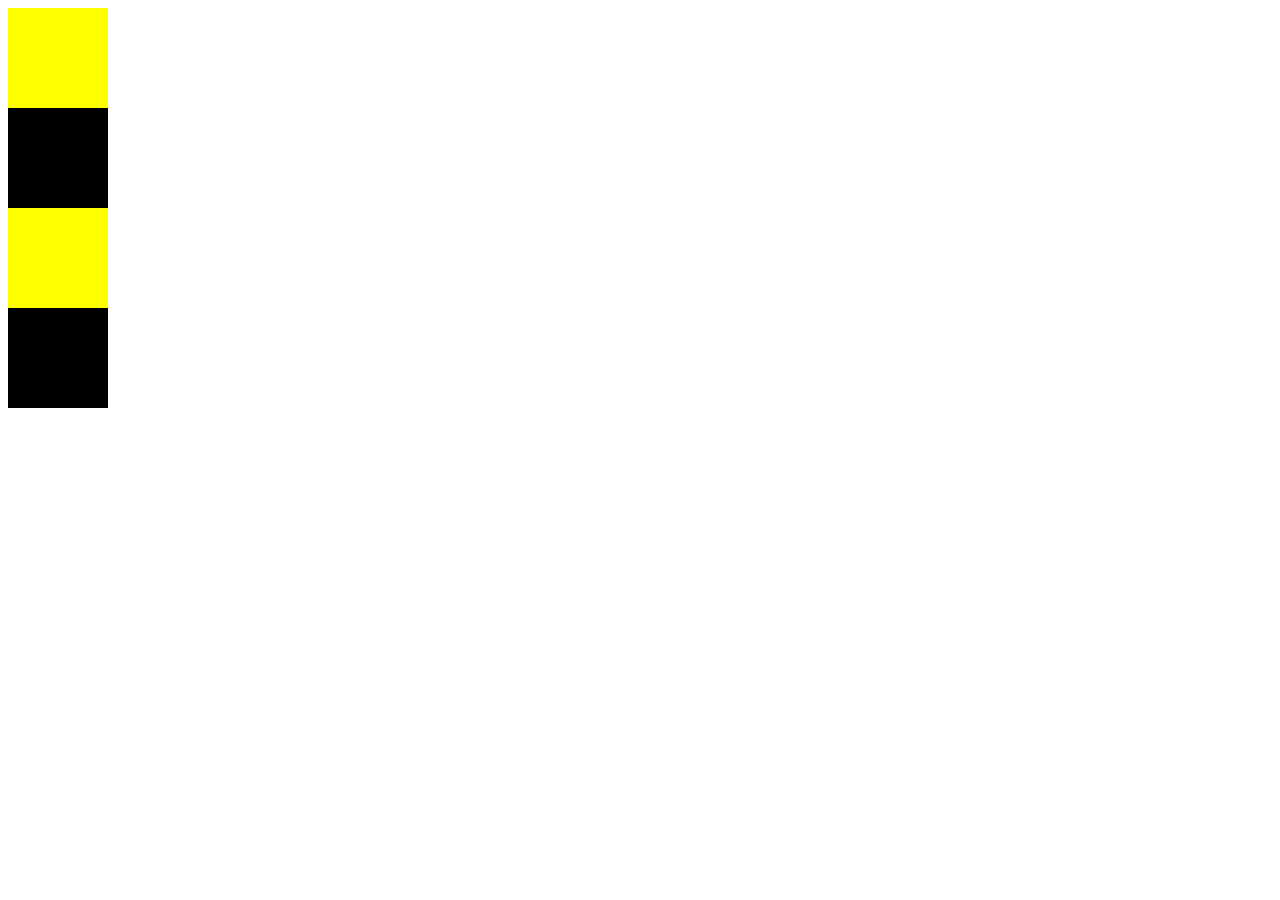
<file: grid.html>
<!DOCTYPE html>
<html lang="en">
<head>
    <meta charset="UTF-8">
    <meta name="viewport" content="width=device-width, initial-scale=1.0">
    <title>Document</title>
</head>
<style>
    .container{
        width: 800px;
      display: grid;
      grid-template-rows: ;
      grid-template-columns:; 
    }
    .white{
         width: 100px;
        height: 100px; 
        background-color:yellow;
    }
    .black{
        width: 100px;
        height: 100px; 
        background-color: black;
    }
</style>
<body>
    <div class="container">
        <div class="white"></div>
        <div class="black"></div>
        <div class="white"></div>
        <div class="black"></div>
        <!-- <div class="white"></div>
        <div class="black"></div>
        <div class="white"></div>
        <div class="black"></div>
        <div class="white"></div>
        <div class="black"></div>
        <div class="white"></div>
        <div class="black"></div>
        <div class="white"></div> -->
        <!-- <div class="black"></div>
        <div class="white"></div>
        <div class="black"></div>
        <div class="white"></div>
        <div class="black"></div>
        <div class="white"></div>
        <div class="black"></div>
        <div class="white"></div>
        <div class="black"></div>
        <div class="white"></div>
        <div class="black"></div>
        <div class="white"></div>
        <div class="black"></div>
        <div class="white"></div>
        <div class="black"></div>
        <div class="white"></div>
        <div class="black"></div>
        <div class="white"></div>
        <div class="black"></div>
        <div class="white"></div>
        <div class="black"></div>
        <div class="white"></div>
        <div class="black"></div>
        <div class="white"></div>
        <div class="black"></div>
        <div class="white"></div>
        <div class="black"></div>
        <div class="white"></div>
        <div class="black"></div> -->
        <!-- <div class="white"></div>
        <div class="black"></div>
        <div class="white"></div>
        <div class="black"></div>
        <div class="white"></div>
        <div class="black"></div>
        <div class="white"></div>
        <div class="black"></div>
        <div class="white"></div>
        <div class="black"></div>
        <div class="white"></div>
        <div class="black"></div>
        <div class="white"></div>
        <div class="black"></div>
        <div class="white"></div>
        <div class="black"></div>
        <div class="white"></div>
        <div class="black"></div>
        <div class="white"></div>
        <div class="black"></div>
        <div class="white"></div>
        <div class="black"></div> -->
        </body>
</html>
</file>
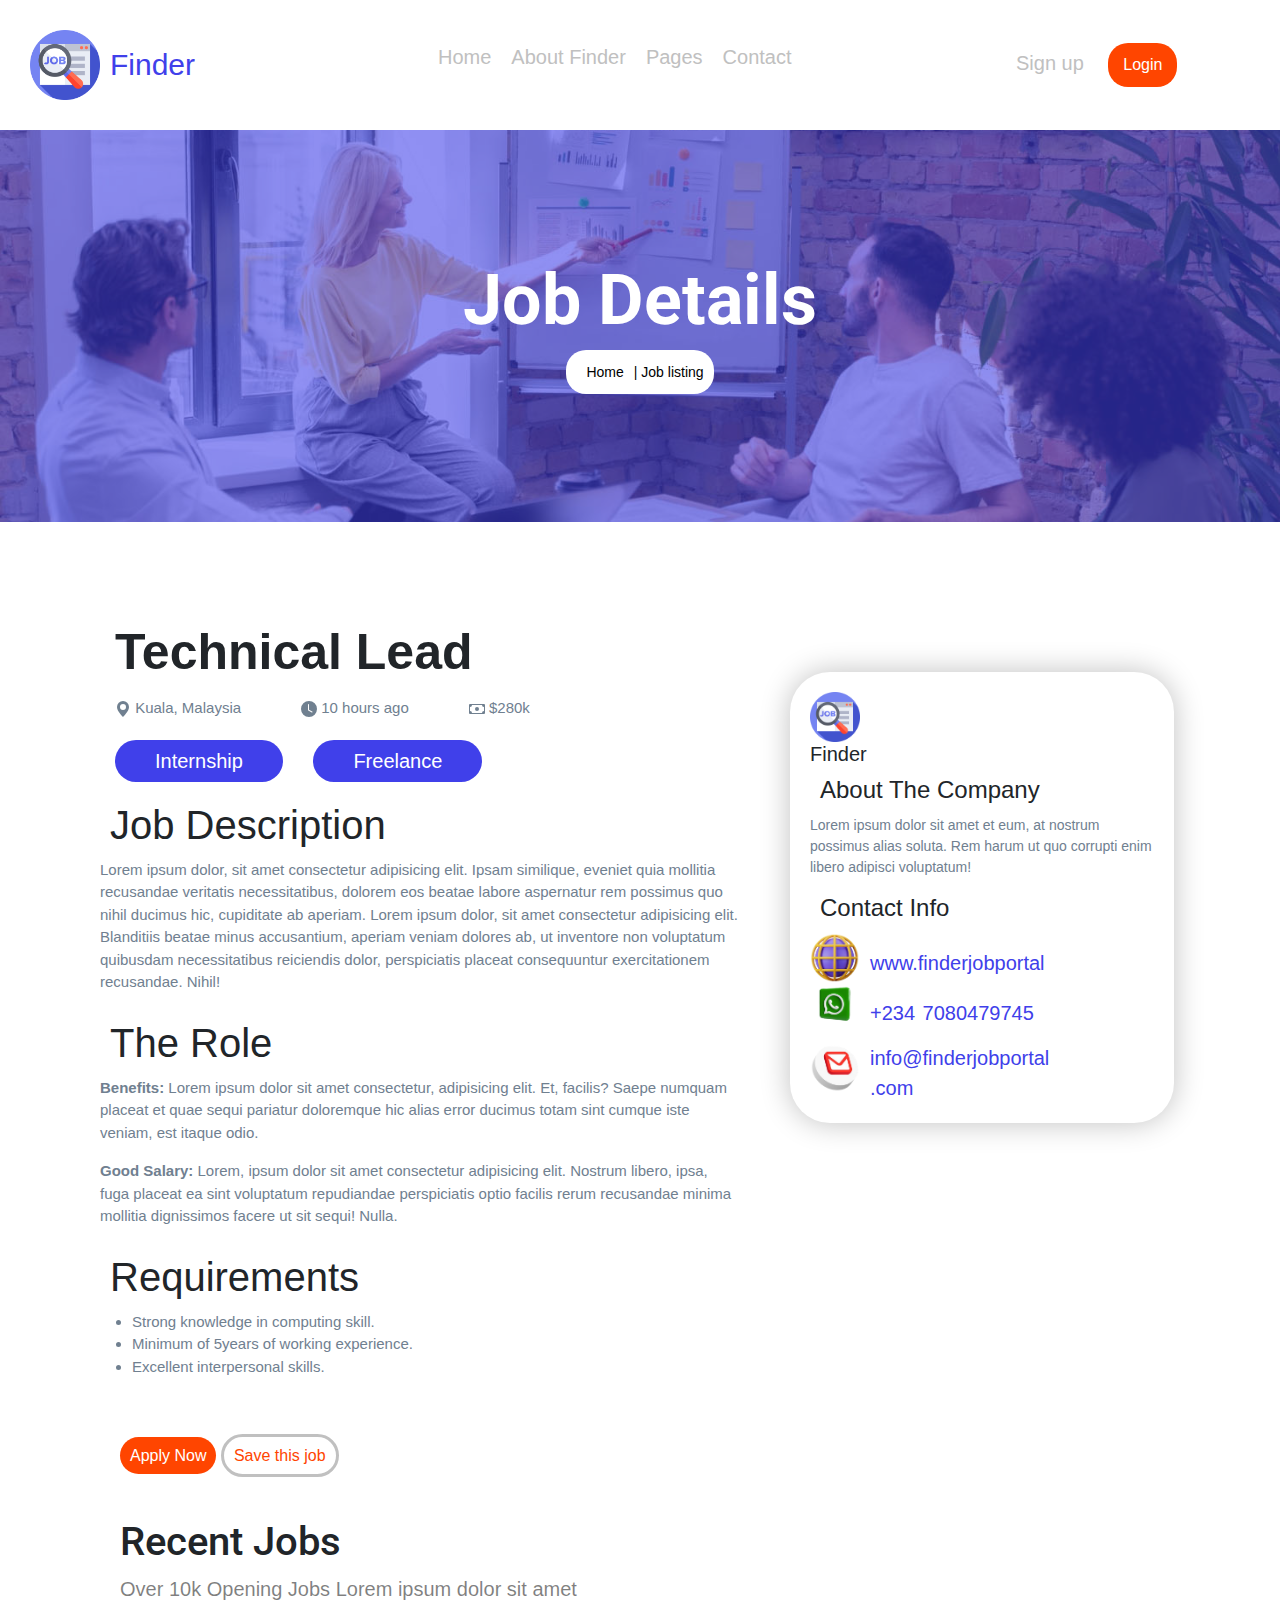
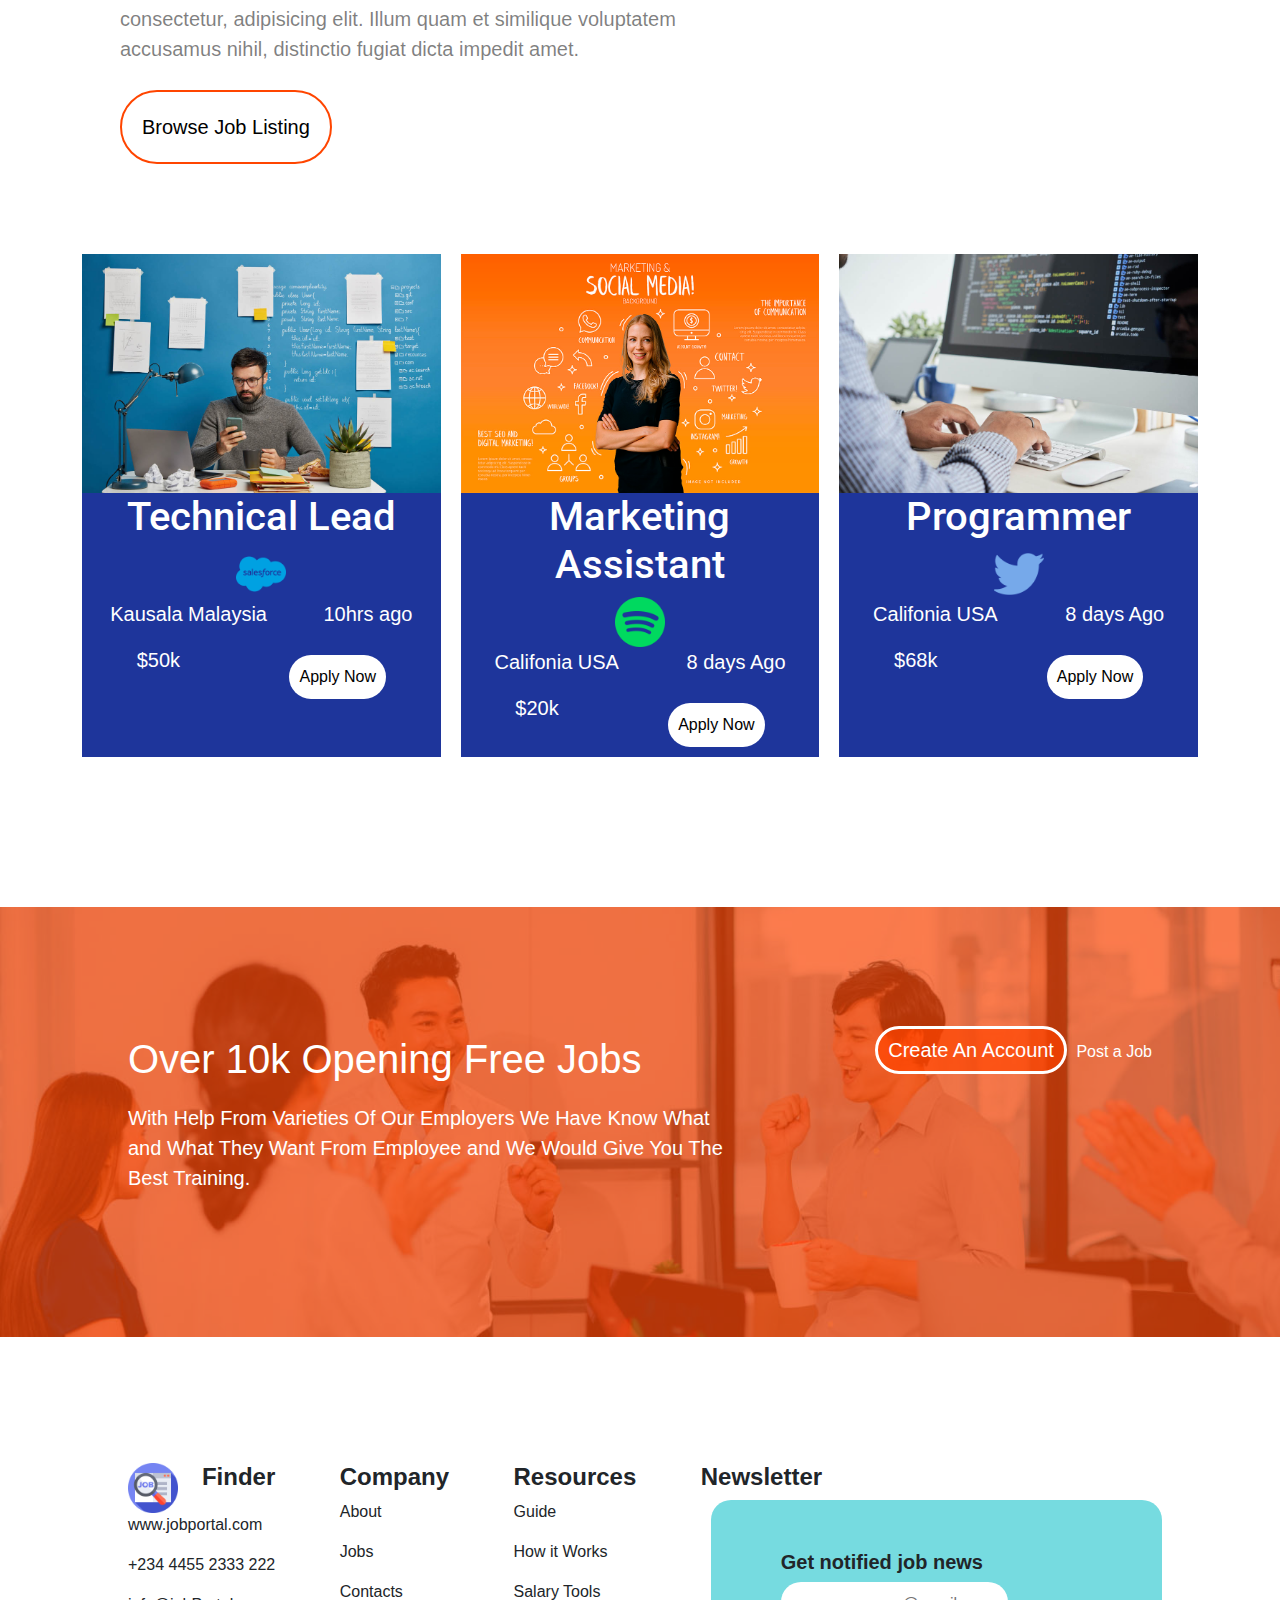
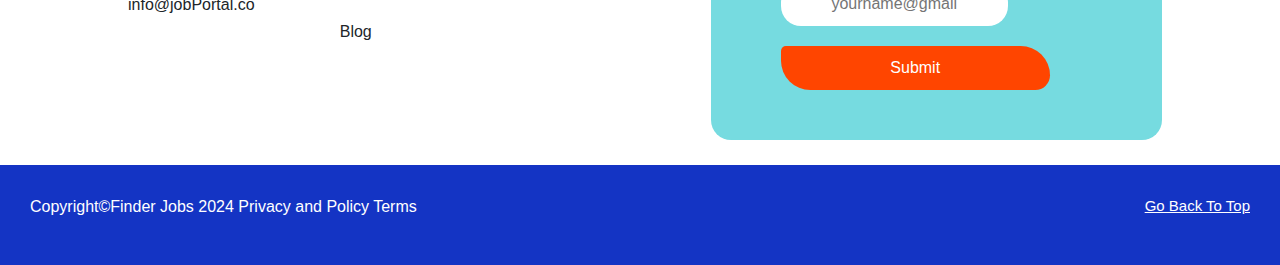
<file: job-details.html>
<!DOCTYPE html>
<html lang="en">
<head>
    <meta charset="UTF-8">
    <meta name="viewport" content="width=device-width, initial-scale=1.0">
    <title>Finder Job details</title>
    <link rel="icon" href="./images/logo.png">
    <link rel="stylesheet" href="project.css">
    <link rel="stylesheet" href=https://cdn.jsdelivr.net/npm/bootstrap@5.3.3/dist/css/bootstrap.min.css >
    <link rel="preconnect" href="https://fonts.googleapis.com">
    <link rel="preconnect" href="https://fonts.gstatic.com" crossorigin>
    <link rel="stylesheet" href=https://cdn.jsdelivr.net/npm/bootstrap@5.3.3/dist/css/bootstrap.min.css >
    <link href="https://fonts.googleapis.com/css2?family=Anton&family=Oswald:wght@200..700&family=Roboto:ital,wght@0,100;0,300;0,400;0,500;0,700;0,900;1,100;1,300;1,400;1,500;1,700;1,900&display=swap" rel="stylesheet"> 

</head>
<body>
    <nav class="navbar1">
        <div class="on1">
        <img src="./images/logo.png" alt="" width="70px">
        <h1>Finder</h1>
        <nav class="menu-toggle" id="menu-toggle">
            <div class="bar"></div>
            <div class="bar"></div>
            <div class="bar"></div>
        </nav>
        </div>
        <ul class="navigation" id="navigation">
            <li><a href="./index.html">Home</a></li>
            <li><a href="./about.html">About Finder</a></li>
            <li><a href="./job-Listing.html">Pages
            </a>
            </li>
            <li><a href="./contact.html">Contact</a></li>
        </ul>
        <div class="navigate" id="navigate">
        <a href="">Sign up</a>
        <button class="btn-1">Login</button>
        </div>
        
    </nav>
    <div class="banner">
        <div>
            <h1>Job Details</h1>
        <button><a href="./index.html">Home</a><a href="./job-Listing.html">| Job listing</a></button>
        </div>
    </div>

    <div class="middle">
        <div class="left">
        <div class="details">
            <h1><b>Technical Lead</b></h1>
                <div class="jobs">
                <div class="info">
                    <p> <svg xmlns="http://www.w3.org/2000/svg" width="16" height="16" fill="currentColor" class="bi bi-geo-alt-fill" viewBox="0 0 16 16">
                        <path d="M8 16s6-5.686 6-10A6 6 0 0 0 2 6c0 4.314 6 10 6 10m0-7a3 3 0 1 1 0-6 3 3 0 0 1 0 6"/>
                      </svg> Kuala, Malaysia</p>
                    <p> <svg xmlns="http://www.w3.org/2000/svg" width="16" height="16" fill="currentColor" class="bi bi-clock-fill" viewBox="0 0 16 16">
                        <path d="M16 8A8 8 0 1 1 0 8a8 8 0 0 1 16 0M8 3.5a.5.5 0 0 0-1 0V9a.5.5 0 0 0 .252.434l3.5 2a.5.5 0 0 0 .496-.868L8 8.71z"/>
                      </svg> 10 hours ago</p>
                    <p> <svg xmlns="http://www.w3.org/2000/svg" width="16" height="16" fill="currentColor" class="bi bi-cash" viewBox="0 0 16 16">
                        <path d="M8 10a2 2 0 1 0 0-4 2 2 0 0 0 0 4"/>
                        <path d="M0 4a1 1 0 0 1 1-1h14a1 1 0 0 1 1 1v8a1 1 0 0 1-1 1H1a1 1 0 0 1-1-1zm3 0a2 2 0 0 1-2 2v4a2 2 0 0 1 2 2h10a2 2 0 0 1 2-2V6a2 2 0 0 1-2-2z"/>
                      </svg> $280k</p>
                </div>
                <div class="intern">
                    <a href="#">Internship</a>
                    <a href="#" class="freelance">Freelance</a>
                </div>
                </div>
        </div>
            <div class="write">
                <h1>Job Description</h1>
                <p>Lorem ipsum dolor, sit amet consectetur adipisicing elit. Ipsam similique, eveniet quia mollitia recusandae veritatis necessitatibus, dolorem eos beatae labore aspernatur rem possimus quo nihil ducimus hic, cupiditate ab aperiam. Lorem ipsum dolor, sit amet consectetur adipisicing elit. Blanditiis beatae minus accusantium, aperiam veniam dolores ab, ut inventore non voluptatum quibusdam necessitatibus reiciendis dolor, perspiciatis placeat consequuntur exercitationem recusandae. Nihil!</p>
                    <h1>The Role</h1>
                    <p><b>Benefits:
                    </b> Lorem ipsum dolor sit amet consectetur, adipisicing elit. Et, facilis? Saepe numquam placeat et quae sequi pariatur doloremque hic alias error ducimus totam sint cumque iste veniam, est itaque odio.</p>
                    <p><b>Good Salary:</b> Lorem, ipsum dolor sit amet consectetur adipisicing elit. Nostrum libero, ipsa, fuga placeat ea sint voluptatum repudiandae perspiciatis optio facilis rerum recusandae minima mollitia dignissimos facere ut sit sequi! Nulla.</p>
                    <p>
                        <h1>Requirements</h1>
                        <ul>
                            <li>Strong knowledge in computing skill.</li>
                            <li>Minimum of 5years of working experience.</li>
                            <li>Excellent interpersonal skills.</li>
                        </ul>   
                    </p>
            </div>
        </div>
        <div class="right">
            <div class="about">
                <img src="./images/logo.png" alt="" width="50px"><h3>Finder</h3>
                <h1>About The Company</h1>
                <p>Lorem ipsum dolor sit amet et eum, at nostrum possimus alias soluta. Rem harum ut quo corrupti enim libero adipisci voluptatum!</p>
            </div>
            <div class="contact">
                <h1>Contact Info</h1>
                <div>
                    <img src="./images/images__27___10_-removebg-preview.png" alt="" width="50px">
                    <a href="">www.finderjobportal</a>
                </div>
                <div>
                    <img src="./images/images__27___9_-removebg-preview.png" alt="" width="50px">
                    <a href="">+234 7080479745</a> 
                </div>
                <div>
                    <img src="./images/images__27___11_-removebg-preview.png" alt="" width="50px">
                    <a href="" >info@finderjobportal <br>.com</a>

                </div>
            </div>
        </div>
    </div>
    <div class="line">
        <div class="apply">
            <a href="#" class="now">Apply Now</a>
            <a href="#" class="save">Save this job</a>
        </div>
    <div  class="recent">
        <h1>Recent Jobs</h1>
        <p>Over 10k Opening Jobs Lorem ipsum dolor sit amet consectetur, adipisicing elit. Illum quam et similique voluptatem accusamus nihil, distinctio fugiat dicta impedit amet.</p>
        <button><a href="./job-Listing.html">Browse Job Listing</a></button>
    </div>
    </div>
       
    <div class="container">
        <div class="carrd">
            <img src="./images/jobs/it-professional-works-startup-project.jpg" alt="" width="100%">
            <h1>Technical Lead</h1>
            <img src="./images/logos/salesforce.png" alt="" width="50px">
            <div>
                <p>Kausala Malaysia</p>
                <p>10hrs ago</p>
            </div>
            <div>
                <p>$50k</p>
                <button>Apply Now</button>
            </div>
            
        </div>
        <div class="carrd">
            <img src="./images/jobs/marketing-assistant.jpg" alt="" width="100%">
            <h1>Marketing Assistant</h1>
            <img src="./images/logos/spotify.png" alt="" width="50px">
            <div>
                <p>Califonia USA</p>
                <p>8 days Ago</p>
            </div>
            <div>
                <p>$20k</p>
                <button>Apply Now</button>
            </div>
            
        </div>
        <div class="carrd">
            <img src="./images/jobs/coding-man.jpg" alt="" width="100%">
            <h1>Programmer</h1>
            <img src="./images/logos/twitter.png" alt="" width="50px">
            <div>
                <p>Califonia USA</p>
                <p>8 days Ago</p>
            </div>
            <div>
                <p>$68k</p>
                <button>Apply Now</button>
            </div>
        </div>
    </div>
    <div class="post">
        <div>
            <div class="edit">
                <h1>Over 10k Opening Free Jobs</h1>
                <p>With Help From Varieties Of Our Employers We Have Know What and What They Want From Employee and We Would Give You The Best Training.</p>
            </div>
            <div class="rob">
                <a href="" class="nb">Create An Account</a>
                <a href="" class="na">Post a Job</a>
            </div>
        </div>
    </div>
    <footer>
        <div class="">
            <div class="on">
                <img src="./images/logo.png" alt="" width="50px">
                <h4><strong>Finder</strong></h4>
            </div>
            <p>www.jobportal.com</p>
            <p>+234 4455 2333 222</p>
            <p>info@jobPortal.co</p>
            </div>
            <div>
                <h4><strong>Company</strong></h4>
                <p>About</p>
                <p>Jobs</p>
                <p>Contacts</p>
                <p>Blog</p>
            </div>
            <div>
                <h4><strong>Resources</strong></h4>
                <p>Guide</p>
                <p>How it Works</p>
                <p>Salary Tools</p>
            </div>
            <div>
                <h4><strong>Newsletter</strong></h4>
                <nav>
                    <h5><strong>Get notified job news</strong></h5>
                    <form action="">
                        <input type="text" placeholder="yourname@gmail" required class="bail">
                        <input type="submit" class="sum">
                    </form>
                </nav>
            </div>
    </footer>
    <div class="footer">
        <p>Copyright&copy;Finder Jobs 2024 Privacy and Policy Terms </p>
        <a href="">Go Back To Top</a>
    </div>
</body>
<script type="text/javascript" src="./script.js"></script>
</html>
</file>
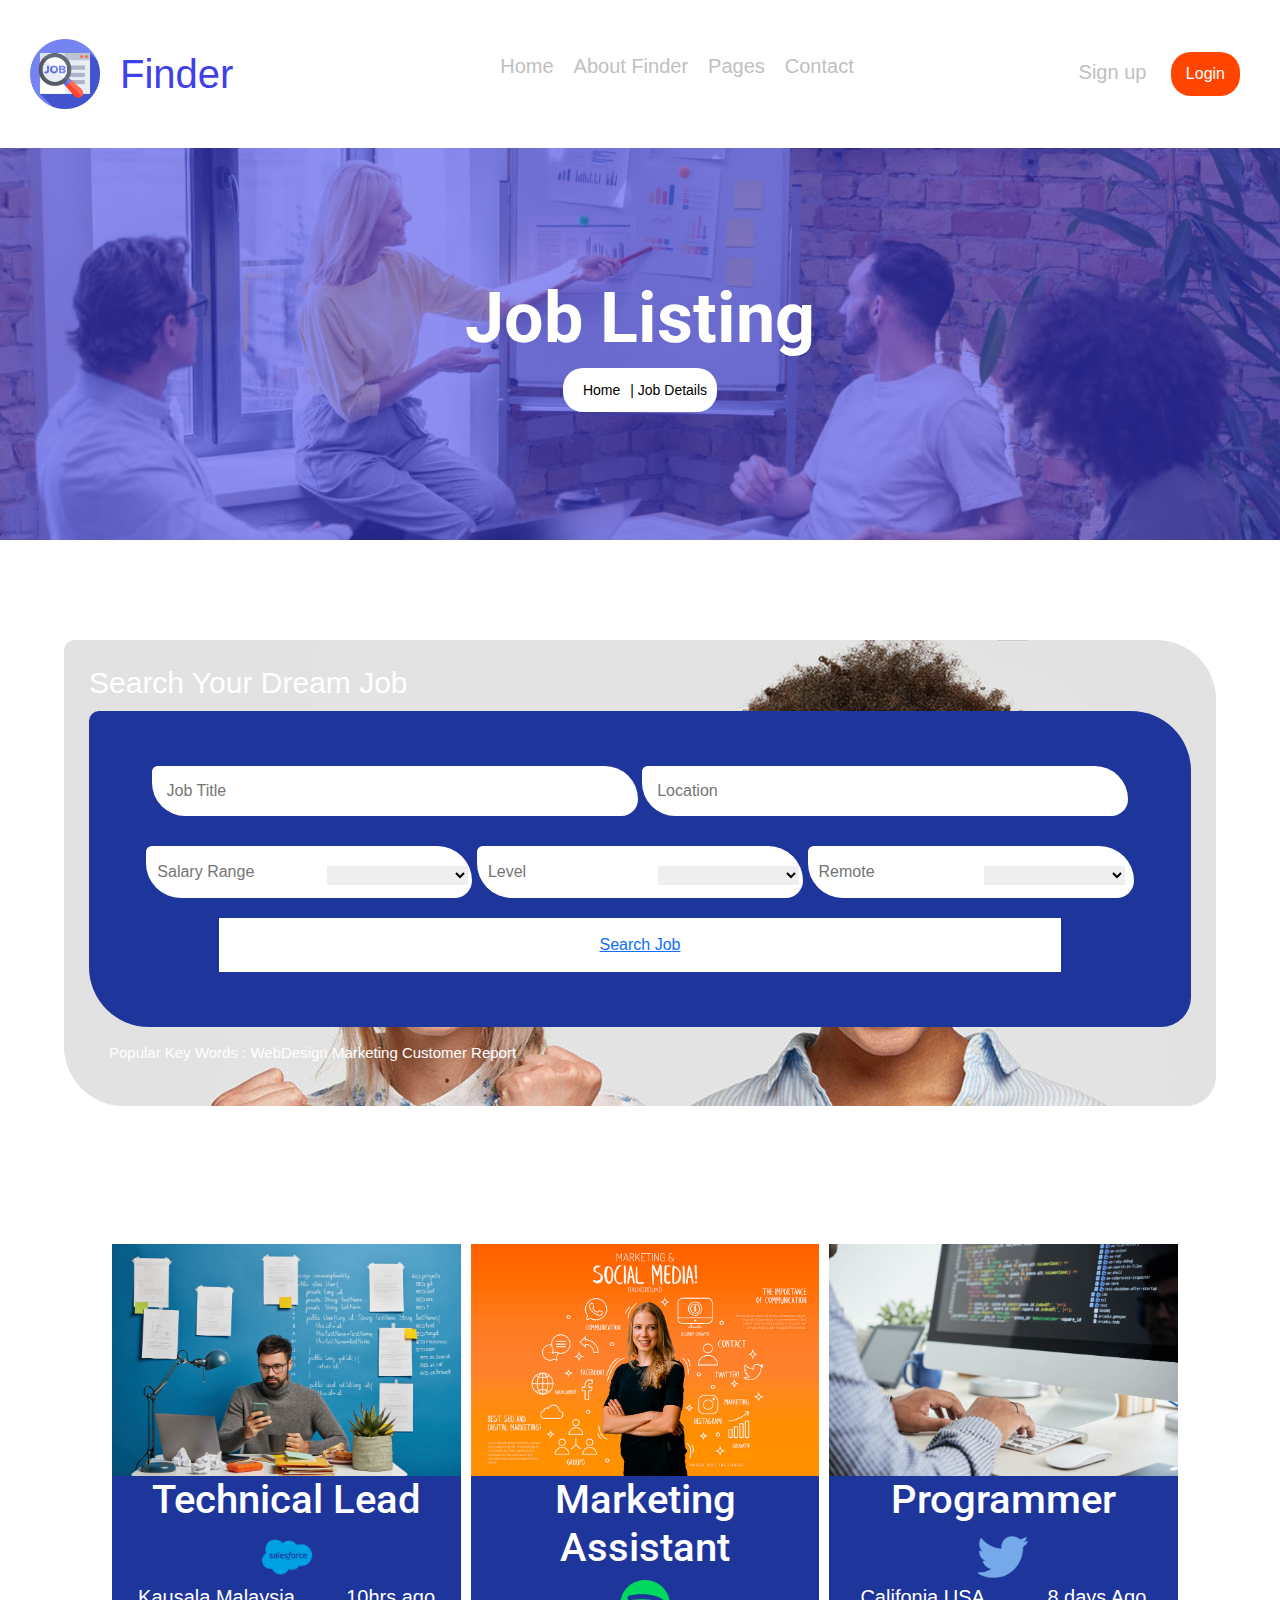
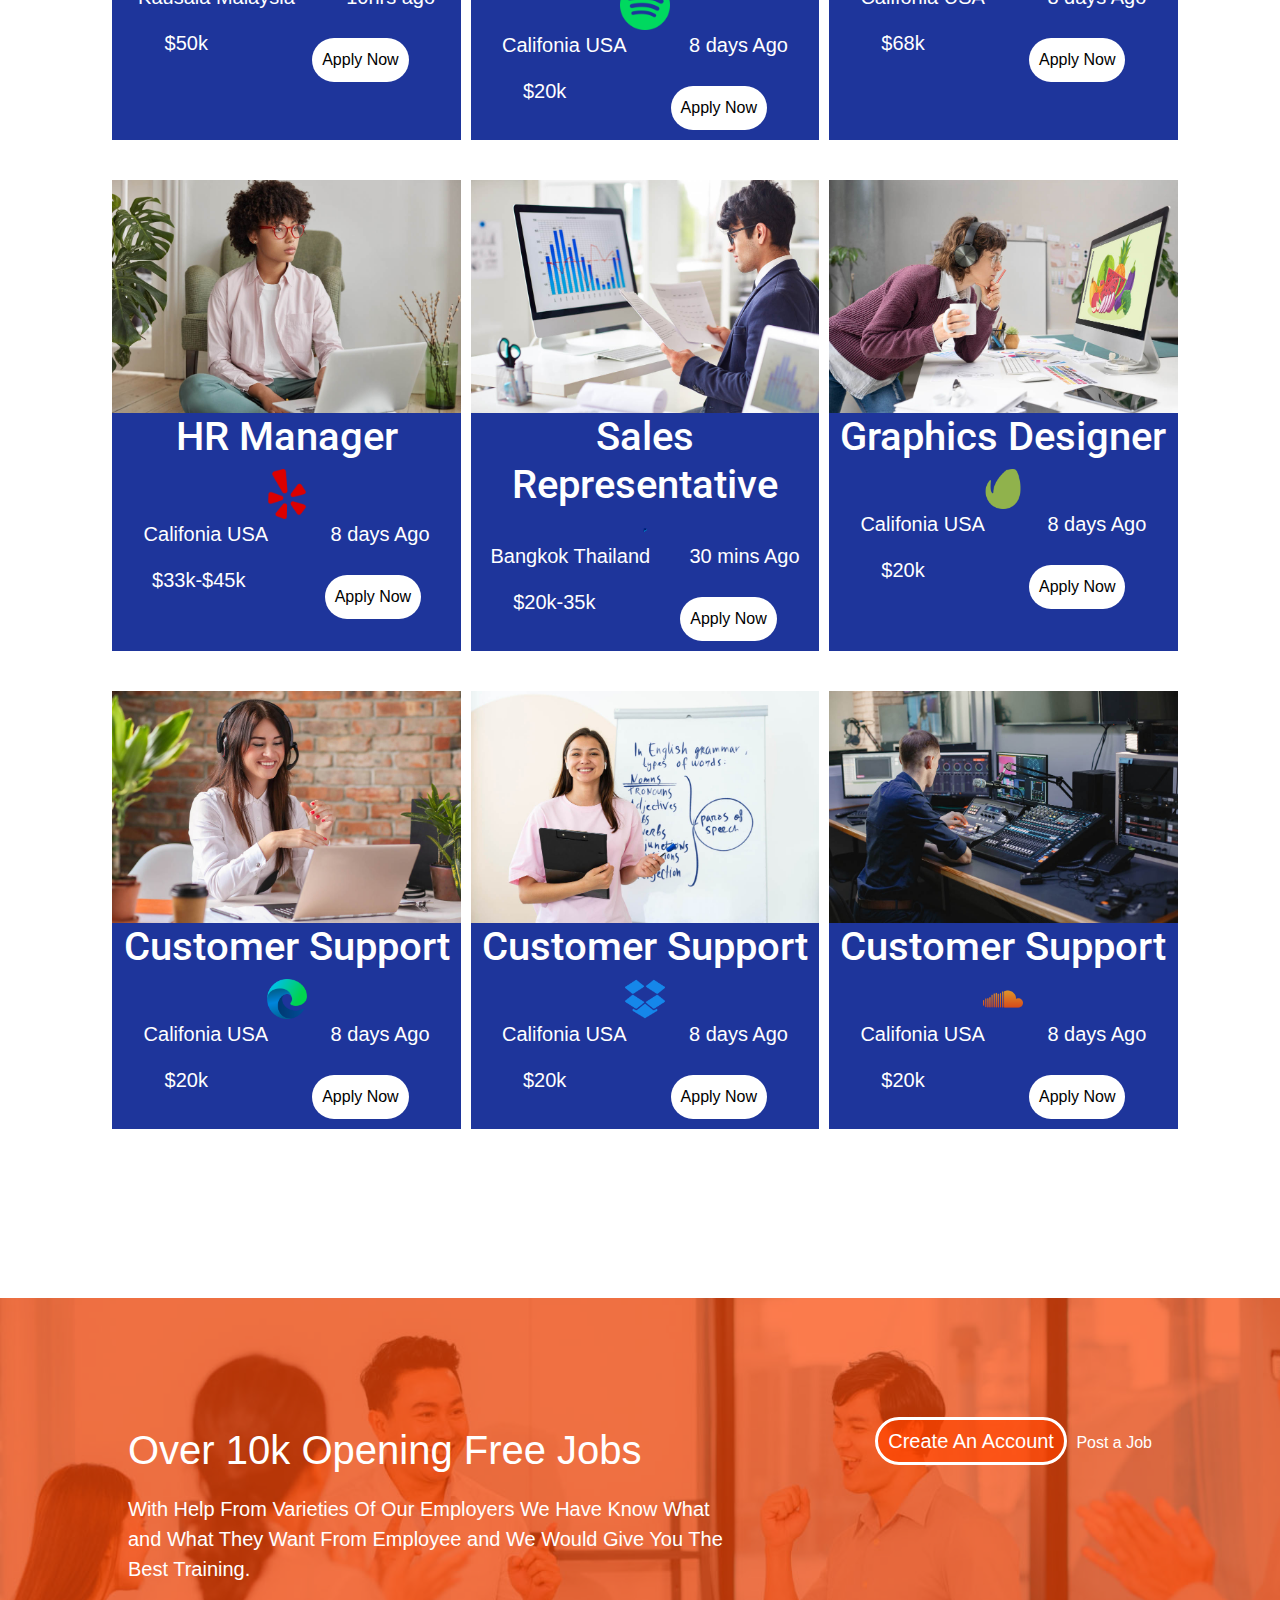
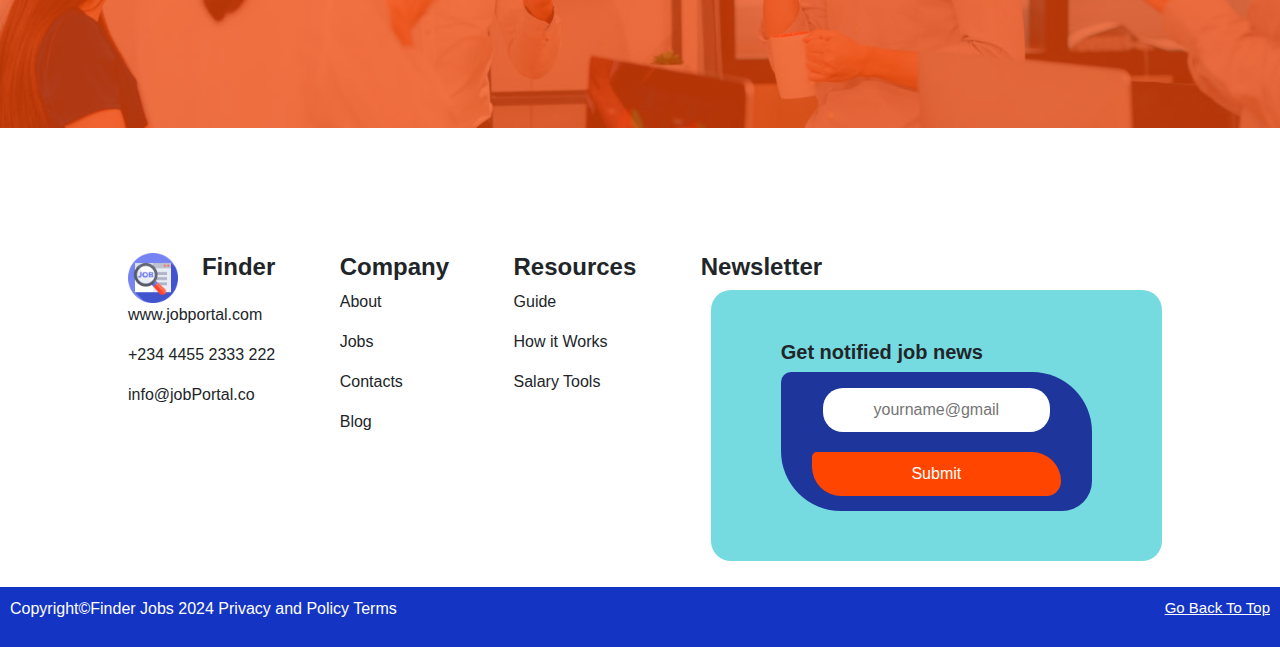
<file: job-Listing.html>
<!DOCTYPE html>
<html lang="en">
<head>
    <meta charset="UTF-8">
    <meta name="viewport" content="width=device-width, initial-scale=1.0">
    <title>Job-Listing</title>
    <link rel="icon" href="./images/logo.png">
    <link rel="stylesheet" href="stylee.css">
    <link rel="stylesheet" href=https://cdn.jsdelivr.net/npm/bootstrap@5.3.3/dist/css/bootstrap.min.css >
    <link rel="preconnect" href="https://fonts.googleapis.com">
    <link rel="preconnect" href="https://fonts.gstatic.com" crossorigin>
    <link rel="stylesheet" href=https://cdn.jsdelivr.net/npm/bootstrap@5.3.3/dist/css/bootstrap.min.css >
    <link href="https://fonts.googleapis.com/css2?family=Anton&family=Oswald:wght@200..700&family=Roboto:ital,wght@0,100;0,300;0,400;0,500;0,700;0,900;1,100;1,300;1,400;1,500;1,700;1,900&display=swap" rel="stylesheet"> 

</head>
<body>
    <nav class="navbar1">
        <div class="on1">
        <img src="./images/logo.png" alt="" width="70px">
        <h1>Finder</h1>
        </div>
        <ul class="navigation" id="navigation">
            <li><a href="./index.html">Home</a></li>
            <li><a href="./about.html">About Finder</a></li>
            <li><a href="./job-Listing.html">Pages
            </a>
            </li>
            <li><a href="./contact.html">Contact</a></li>
        </ul>
        <div class="navigate">
        <a href="">Sign up</a>
        <button class="btn-1">Login</button>
        </div>
        <nav class="menu-toggle" id="menu-toggle">
            <div class="bar"></div>
            <div class="bar"></div>
            <div class="bar"></div>
        </nav>
    </nav>
    <div class="banner">
        <div>
            <h1>Job Listing</h1>
        <button><a href="./index.html">Home</a><a href="./job-details.html">| Job Details</a></button>
        </div>
    </div>
    <div class="form">
        <h1>Search Your Dream Job</h1>
        <form action="">
            <input type="text" placeholder="Job Title" class="job" >
            <input type="text" placeholder="Location" class="loca" ><br>
             <input type="text" placeholder="Salary Range" >
             <select name="" id="" class="sel" required>
                <option value=""></option>
                <option value="">Salary Range</option>
                <option value="">$1000k - $2000k</option>
                <option value="">$5000k - $40000k</option>
            </select>
            <input type="text" placeholder="Level" >
            <select name="" id="" class="sel" required>
                <option value=""></option>
                <option value="">Salary Range</option>
                <option value="">$1000k - $2000k</option>
                <option value="">$5000k - $40000k</option>
            </select>
            <input type="text" placeholder="Remote" >
            <select name="" id="" class="sel" required>
                <option value=""></option>
                <option value="">Salary Range</option>
                <option value="">$1000k - $2000k</option>
                <option value="">$5000k - $40000k</option>
            </select><br>
            <button><a href="./job-Listing.html">Search Job</a></button>
        </form>
        <p>Popular Key Words : WebDesign  Marketing Customer Report</p>
    </div>
        <div class="card-container">
            <!-- <h1>Results 0f 30-65 of</h1> -->
                <div class="carrd">
                    <img src="./images/jobs/it-professional-works-startup-project.jpg" alt="" width="100%">
                    <h1>Technical Lead</h1>
                    <img src="./images/logos/salesforce.png" alt="" width="50px">
                    <div>
                        <p>Kausala Malaysia</p>
                        <p>10hrs ago</p>
                    </div>
                    <div>
                        <p>$50k</p>
                        <button>Apply Now</button>
                    </div>
                    
                </div>
                <div class="carrd">
                    <img src="./images/jobs/marketing-assistant.jpg" alt="" width="100%">
                    <h1>Marketing Assistant</h1>
                    <img src="./images/logos/spotify.png" alt="" width="50px">
                    <div>
                        <p>Califonia USA</p>
                        <p>8 days Ago</p>
                    </div>
                    <div>
                        <p>$20k</p>
                        <button>Apply Now</button>
                    </div>
                    
                </div>
                <div class="carrd">
                    <img src="./images/jobs/coding-man.jpg" alt="" width="100%">
                    <h1>Programmer</h1>
                    <img src="./images/logos/twitter.png" alt="" width="50px">
                    <div>
                        <p>Califonia USA</p>
                        <p>8 days Ago</p>
                    </div>
                    <div>
                        <p>$68k</p>
                        <button>Apply Now</button>
                    </div>
                </div>
                <div class="carrd">
                    <img src="./images/jobs/pretty-blogger-posing-cozy-apartment.jpg" alt="" width="100%">
                    <h1>HR Manager</h1>
                    <img src="./images/logos/yelp.png" alt="" width="50px">
                    <div>
                        <p>Califonia USA</p>
                        <p>8 days Ago</p>
                    </div>
                    <div>
                        <p>$33k-$45k</p>
                        <button>Apply Now</button>
                    </div>
                </div>
                <div class="carrd">
                    <img src="./images/jobs/paper-analysis.jpg" alt="" width="100%">
                    <h1>Sales Representative</h1>
                    <img src="./images/logos/paypal.png" alt="" width="4m0px">
                    <div>
                        <p>Bangkok Thailand</p>
                        <p>30 mins Ago</p>
                    </div>
                    <div>
                        <p>$20k-35k</p>
                        <button>Apply Now</button>
                    </div>
                </div>
                <div class="carrd">
                    <img src="./images/jobs/logo-designer-working-computer-desktop.jpg" alt="" width="100%">
                    <h1>Graphics Designer</h1>
                    <img src="./images/logos/envato.png" alt="" width="40px">
                    <div>
                        <p>Califonia USA</p>
                        <p>8 days Ago</p>
                    </div>
                    <div>
                        <p>$20k</p>
                        <button>Apply Now</button>
                    </div>
                </div>
                 <div class="carrd">
                    <img src="./images/jobs/portrait-woman-customer-service-worker.jpg" alt="" width="100%">
                    <h1>Customer Support</h1>
                    <img src="./images/logos/microsoft.png" alt="" width="40px">
                    <div>
                        <p>Califonia USA</p>
                        <p>8 days Ago</p>
                    </div>
                    <div>
                        <p>$20k</p>
                        <button>Apply Now</button>
                    </div>
                </div>
                
                <div class="carrd">
                    <img src="./images/jobs/young-woman-teaching-english-lessons.jpg" alt="" width="100%">
                    <h1>Customer Support</h1>
                    <img src="./images/logos/dropbox.png" alt="" width="40px">
                    <div>
                        <p>Califonia USA</p>
                        <p>8 days Ago</p>
                    </div>
                    <div>
                        <p>$20k</p>
                        <button>Apply Now</button>
                    </div>
                </div>
                <div class="carrd">
                    <img src="./images/jobs/sound-engineer-working-studio-with-equipment.jpg" alt="" width="100%">
                    <h1>Customer Support</h1>
                    <img src="./images/logos/soundcloud.png" alt="" width="40px">
                    <div>
                        <p>Califonia USA</p>
                        <p>8 days Ago</p>
                    </div>
                    <div>
                        <p>$20k</p>
                        <button>Apply Now</button>
                    </div>
                </div>
                
                
            </div>
            <div class="post">
                <div>
                    <div class="edit">
                        <h1>Over 10k Opening Free Jobs</h1>
                        <p>With Help From Varieties Of Our Employers We Have Know What and What They Want From Employee and We Would Give You The Best Training.</p>
                    </div>
                    <div class="rob">
                        <a href="" class="nb">Create An Account</a>
                        <a href="" class="na">Post a Job</a>
                    </div>
                </div>
            </div>
            <footer>
                <div class="">
                    <div class="on">
                        <img src="./images/logo.png" alt="" width="50px">
                        <h4><strong>Finder</strong></h4>
                    </div>
                    <p>www.jobportal.com</p>
                    <p>+234 4455 2333 222</p>
                    <p>info@jobPortal.co</p>
                    </div>
                    <div>
                        <h4><strong>Company</strong></h4>
                        <p>About</p>
                        <p>Jobs</p>
                        <p>Contacts</p>
                        <p>Blog</p>
                    </div>
                    <div>
                        <h4><strong>Resources</strong></h4>
                        <p>Guide</p>
                        <p>How it Works</p>
                        <p>Salary Tools</p>
                    </div>
                    <div>
                        <h4><strong>Newsletter</strong></h4>
                        <nav>
                            <h5><strong>Get notified job news</strong></h5>
                            <form action="">
                                <input type="text" placeholder="yourname@gmail" required class="bail">
                                <input type="submit" class="sum">
                            </form>
                        </nav>
                    </div>
            </footer>
            <div class="footer">
                <p>Copyright&copy;Finder Jobs 2024 Privacy and Policy Terms </p>
                <a href="">Go Back To Top</a>
            </div>
    
 
</body>
<script type="text/javascript" src="./script.js"></script>
</html>
</file>
<file: project.css>
*{
    padding: 0;
    margin: 0;
    box-sizing: border-box;
    cursor: pointer;
    font-family: 'Segoe UI', Tahoma, Geneva, Verdana, sans-serif;
}
.navbar1{
    background-color:white ;
    display: flex;
    justify-content: space-between;
    align-items: center;
    padding:30px;
    font-family: 'Segoe UI', Tahoma, Geneva, Verdana, sans-serif;
    
}
.menu-toggle{
    display: none;
}
.bar{
    width: 30px;
    height: 5px;
    margin-top: 5px;
    background-color: orangered;
}
.on1{
    display: flex;
    align-items: center;
    /* justify-content: space-evenly; */
    width: 30%;
    
}
.on1 h1{
    margin: 10px;
    font-size: 30px;
    color: rgb(64, 64, 234) ;
}
.navigation{
    display: flex;
    width: 50%;
}
.navbar1 li{
    list-style-type: none;
}
.navbar1 a{
    font-size: 20px;
    text-decoration: none;
    margin: 10px;
    color: silver;
}
.navbar1 a:hover{
    background-color: rgb(64, 64, 234);
    padding: 10px;
    color: white;
    border-radius: 20px;
}
.navigate{
    width: 20%;
}
 .navigate .btn-1{
    all: unset;
    padding:10px 15px;
    background-color:orangered;
    border-radius: 20px;
    margin:10px; 
    color: white;
}
.btn-1:hover{
    background-color: rgba(64, 64, 234, 0.372);
    
}
.banner{
    background-image: url(./images/site-header/close-up-young-business-team-working.jpg);
    background-repeat: no-repeat;
    background-size: cover;
    text-align: center;
    background-position: 50%;
    margin-bottom: 50px;
}
.banner> div{
    width: 100%;
    padding: 10%;
    background-color: rgba(64, 64, 234, 0.582);
}
.banner h1{
    font-size: 70px;
    font-family:"Roboto";
    color: white;
    font-weight: bolder;
}
.banner button{
    all: unset;
    padding: 10px;
    border-radius: 20px;
    background-color: white;
}
.banner button a{
    text-decoration: none;
    font-size: 14px;
    color: black;
    margin-left: 10px;
    font-family: 'Segoe UI', Tahoma, Geneva, Verdana, sans-serif;
}
.banner button a:hover{
    color: orangered;
    border-bottom: 2px solid orangered;
    transform: scale(2);
    transition: 0.5s ease-in-out;
}

.head-color a{
    color: antiquewhite;
}
.details{
    margin-left: 15px;
}
.details h1{
    margin-top: 50px;
    font-size: 50px;
    margin-bottom: 15px;
}
.info{
    display: flex;
    flex-direction: row;
}
.info p{
    margin-right: 60px;
    
}
.intern{
    margin: 10px 0px;
}
.side-logo{
    margin: auto;
}
.intern a{
    margin-right: 25px;
    text-decoration: none;
    background-color:rgb(64, 64, 234);
    color: white;
    padding: 10px 40px;
    border-radius: 50px;
    font-size: 20px;
    margin-top: 10px;
}
.intern a:hover{
    background-color: rgba(137, 43, 226, 0.671);
    color: white;
}  
.write h1{
    margin: 10px;
    margin-top: 25px;
} 
.left{
    margin-left: 100px;
    width: 50%;
}
.middle p{
    font-size: 15px;
    color: slategrey;
}
.write li{
    font-size: 15px;
    color: slategrey;

}
.right{
    width: 30%;
    margin: 50px;
    margin-top: 100px;
    box-shadow: 0px 0px 30px silver;
    box-sizing: border-box;
    border-radius: 40px;
    padding: 20px;
    text-align: left;
    flex-wrap: wrap;
    height: 50%;
    text-align: left;
}
.right h3{
    font-size: 20px;
}
.right h1{
    font-size: 24px;
}
.right p{
    font-size: 14px;
}
.right:hover{
    transition: all ease-out 0.5s;
    transform: scale(1.1, 1.1);
}
.right a{
    display: block;
    margin-top: 10px;
    text-decoration: none;
}
.about h1{
    margin: 10px;
}
.contact h1{
    margin: 10px;
}
.contact a{
    word-spacing: 2px;
    text-decoration: none;
    color:rgb(64, 64, 234);
    margin-left: 10px;
}
.contact a:hover{
    text-decoration: underline overline;
    color: rgb(4, 151, 243);
}
.contact >div{
    display: flex;
    align-items: center;
}
.middle{
    display: flex;
    width: 100%;
    font-size: 20px;
}

.now{
    padding: 10px;
    background-color: orangered;
    border-radius: 20px;
    text-decoration: none;
    color: white;
}
.line{
    margin-left: 100px;
    margin-top: 30px;
    padding: 20px;
}
.save{
    padding: 10px;
    background-color:white;
    border-radius: 30px;
    text-decoration: none;
    color: orangered;
    border: 3px solid silver;
}

.recent{
    margin-top: 50px;
    width: 50%;
    text-wrap: wrap;
}
.recent h1{
    font-family: "Roboto";
    font-size: 40px;
}
.recent p{
    font-size: 20px;
    font-family: 'Segoe UI', Tahoma, Geneva, Verdana, sans-serif;
    color: rgba(0, 0, 0, 0.502);
}
.recent button{
    margin-top: 10px;
    border: 2px solid orangered;
    border-radius: 40px;
    padding: 20px;
    background-color: white;
    font-size: 20px;
}
.recent a{
    text-decoration: none;
    color: black;

}
.recent button:hover{
    background-color: orangered;
    color: white;
    border: none;
    transition: 0.5s ease-in;
}
.container{
    padding: 20px;
    margin: auto;
    display: grid;
    grid-template-columns: repeat(auto-fill,minmax(300px,1fr));
    gap: 20px;
    margin-top: 50px;
}
card-container{
    animation-name: slideup;
    animation-duration: 5s;
    animation-iteration-count: 2;
    animation-delay: 1;
    transition:  2s ease-out;
    animation-timing-function: cubic-bezier(0.175, 0.885, 0.32, 1.275);
}
@keyframes slideup {
    60%{
        transform: translateX(0%);
    }
    80%{
        /* transform: translateX(100%); */
        opacity: 1;
    }
    
}

.carrd{
    margin-bottom:30px;
    text-align: center;
    background-color:rgb(30, 53, 155);
    cursor: pointer;
}
.carrd:hover{
    background-color:orangered;
    transition: 0.5s ease-in;
    transform: scale(0.8);
    border-radius: 50px;
    animation-timing-function: cubic-bezier(0.165, 0.84, 0.44, 1);
}

.carrd div{
    display: flex;
    justify-content: space-around;
}
.carrd h1{
    color: white;
    font-family: "Roboto";
}
.carrd div p{
    font-size: 20px;
    color: white;
    font-family: 'Segoe UI', Tahoma, Geneva, Verdana, sans-serif;
}
.carrd div button{
    all: unset;
    border-radius: 30px;
    background-color:white;
    padding: 10px;
    color: black;
    font-family: 'Segoe UI', Tahoma, Geneva, Verdana, sans-serif;
    margin-bottom: 10px;
    margin-top: 10px;
}
.carrd div button:hover {
    background-color:rgb(30, 53, 155);
    transition: 0.3s ease-out;
    color: white;
}
.carrd-container button{
    all: unset;
    border-radius: 40px;
    background-color: rgb(30, 53, 155);
    padding: 15px;
    color: white;
    font-family: 'Segoe UI', Tahoma, Geneva, Verdana, sans-serif;
    margin-bottom: 10px;
    font-size: 25px;
    margin-left: 70%;

}
.carrd-container button:hover{
    background-color:orangered;
    transition: 0.3s ease-out;

}
.post{
    margin-top: 100px;
    background-image: url(./images/millennial-group-young-businesspeople.jpg);
    background-repeat: no-repeat;
    background-size: cover;
    margin-bottom: 40px;
}
.post >div{
    padding: 10%;
    width: 100%;
    background-color: rgba(255, 68, 0, 0.692);
    display: flex;
    justify-content: space-between;
}
.edit{
    width: 60%;
}
.edit h1{
    color: white;
    font-size: 40px;
    margin-bottom: 20px;
}
.edit p{
    font-size: 20px;
    color: white;
}
.nb{
    text-decoration: none;
    color: white;
    border-radius: 30px;
    background-color: rgba(255, 68, 0, 0.692) ;
    border: 3px solid white;
    font-size: 20px;
    padding: 10px;
    margin-right: 5px;
}
.nb:hover{
    background-color: white;
    color: rgba(255, 68, 0, 0.692) ;
}
.rob a{
    text-decoration: none;
    color: white;
}
.rob a:hover{
    border-bottom: 2px solid white;
    transition: 0.5s ease-in-out;
    animation-timing-function: cubic-bezier(0.165, 0.84, 0.44, 1);
    transform: translateX(40px);
}
footer{
    margin-top: 100px;
    padding: 2% 10%;
    display: flex;
    justify-content: space-between;
    cursor: pointer;
}
footer >div{
    text-align: left;
    cursor: pointer;
}
footer nav{
    background-color: rgb(118, 219, 224);
    padding: 50px 70px;
    margin-left: 10px;
    border-radius: 20px;
    width: 100%;
}
footer nav p{
    margin-top: -30px;
}
footer nav input{
    all: unset;
    border-radius: 20px;
    padding: 10px;
    background-color: white;
    text-align: center;
}
footer nav input:hover{
    background-color:wheat ;
    color: black;
}
footer form{
    width: 100%;
}
.sum{
    all: unset;
    width: 80%;
    border-radius: 10px 60px 30px;
    padding: 10px;
    background-color: orangered;
    text-align: center;
    color: white;
    margin-top: 20px;
}
.footer{
    background-color:rgb(20, 52, 196);
    color: white;
    padding: 30px;
    display: flex;
    justify-content: space-between;
}
.footer a{
    color: white;
    font-size: 15px;
}
.on{
    display: flex;
    justify-content: space-between;
}
@media screen and (max-width:900px) {
    .navbar1{
        width: 100%;
        margin: auto;
        padding: auto;
        justify-content: center;
        align-items: center;
        padding: 20px;
    }
    .navigation{
        display: none;
        width: 100%;
        margin: auto;
        margin-top: 180px;
    }
    on1{
        width: 100%;
        margin: auto;

    }
    .navigate{
        display: none;
    }
    .active{
        display: flex;
        flex-direction: column;
        align-items: center;
        margin: auto;
        margin-top: 180px;
        }
        .active a{
            font-size: 1.2rem;
            margin-top: 7px;
            width: auto;
        }
    .menu-toggle{
        display: flex;
        flex-direction: column;
        align-items: end;
    }
   
    .active{
        display: flex;
        flex-direction: column;
        font-size: 12px;
    }
    .active li{
        margin-top: 5px;
    }
    .middle{
        flex-direction: column;
        margin: auto;
    }
    .left{
        width: 80%;
        flex-direction: column;
        margin: auto;
        text-align: center;
    }
    .info{
        display: none;
    }
    .intern a{
        display: inline-block;
        width: 70%;
        text-align: center;
        margin: auto;
        margin-bottom: 10px;
    }
    .right{
        width:90%;
        margin: auto;
        text-align: center;
    }
    .apply{
        display: block;
        margin: auto;
        margin-left: 10px;
    }
    .now{
        display: none;
    }
    .recent{
        width: auto;
        margin: auto;
        padding: 0;
        text-align: center;
        margin-top: 10px;
        text-wrap: wrap;
    }
    .recent button{
        padding: 10px;

    }
    .post div{
        flex-direction: column;
        align-items: center;
        margin: auto;
    }
    .edit{
        width: auto;
        margin: auto;
        text-align: center;
    }
    .job{
        width: auto;
        margin: auto;
        margin-top: 100px;
        padding: 10px;
    }
    .na{
        display: none;
    }
    footer{
        flex-direction: column-reverse;
        text-align: center;
        margin: auto;
        justify-content: center;
    }
    footer nav form{
        width: auto;
        height: auto;
        text-align: center;
    }
    .sum{
        width: 100%;
        margin-top: 10px;
    }
    .footer{
        flex-direction: column-reverse;
        margin: auto;
        margin-top: 20px;
        text-align: center;
    }
    .footer a{
        margin-bottom: 10px;
    }
    .on{
        flex-direction: column;
    }
    .bail{
        width: 100%;
    }
    
     
}
</file>
<file: stylee.css>
*{
    padding: 0;
    margin: 0;
    box-sizing: border-box;
    cursor: pointer;
    font-family: 'Segoe UI', Tahoma, Geneva, Verdana, sans-serif;
}
.navbar1{
    background-color:white ;
    display: flex;
    justify-content: space-between;
    align-items: center;
    padding: 30px;
    font-family: 'Segoe UI', Tahoma, Geneva, Verdana, sans-serif;
    
}
.menu-toggle{
    display: none;
}
.bar{
    width: 30px;
    height: 5px;
    margin-top: 5px;
    background-color: orangered;
}
.on1{
    display: flex;
    align-items: center;
    
}
.on1 h1{
    margin: 20px;
    font-size: 40px;
    color: rgb(64, 64, 234) ;
}
.navigation{
    display: flex;
}
.navbar1 li{
    list-style-type: none;
}
.navbar1 a{
    font-size: 20px;
    text-decoration: none;
    margin: 10px;
    color: silver;
}
.navbar1 a:hover{
    background-color: rgb(64, 64, 234);
    padding: 10px;
    color: white;
    border-radius: 20px;
}
 .navigate .btn-1{
    all: unset;
    padding:10px 15px;
    background-color:orangered;
    border-radius: 20px;
    margin:10px; 
    color: white;
}
.btn-1:hover{
    background-color: rgba(64, 64, 234, 0.372);
    
}
.banner{
    background-image: url(./images/site-header/close-up-young-business-team-working.jpg);
    background-repeat: no-repeat;
    background-size: cover;
    text-align: center;
    background-position: 50%;
    margin-bottom: 50px;
}
.banner> div{
    width: 100%;
    padding: 10%;
    background-color: rgba(64, 64, 234, 0.582);
}
.banner h1{
    font-size: 70px;
    font-family:"Roboto";
    color: white;
    font-weight: bolder;
}
.banner button{
    all: unset;
    padding: 10px;
    border-radius: 20px;
    background-color: white;
}
.banner button a{
    text-decoration: none;
    font-size: 14px;
    color: black;
    margin-left: 10px;
    font-family: 'Segoe UI', Tahoma, Geneva, Verdana, sans-serif;
}
.banner button a:hover{
    color: orangered;
    border-bottom: 2px solid orangered;
    transform: scale(2);
    transition: 0.5s ease-in-out;
}
.form{
    width: 90%;
    margin: auto;
    margin-top:100px;
    padding:25px;
    border-radius: 10px 60px 30px;
    cursor: pointer;
    background-image: url(./images/horizontal-shot-happy-mixed-race-females.jpg);
}
.form h1{
    color: white;
    font-family: 'Segoe UI', Tahoma, Geneva, Verdana, sans-serif;
    font-size: 30px;
    margin-bottom: 10px;
}
form{
    margin: auto;
    padding: 5% 4%;
    background-color:rgb(30, 53, 155);
    text-align: center;
    border-radius: 10px 60px 30px;
}
.job{
    all: unset;
    background-color: white;
    width: 45%;
    height: 50px;
    margin-bottom: 30px;
    border-radius: 10px 60px 30px;
    text-align: left;
    padding: 0px 15px;
}
.loca{
    all: unset;
    background-color: white;
    width: 45%;
    border-radius: 10px 60px 30px;
    height: 50px;
    text-align: left;
    padding: 0px 15px;
}
form input{
    all: unset;
    width: 30%;
    height: 30px;
    border-radius: 10px 60px 30px;
    padding: 11px;
    background-color: white;
    margin-bottom: 20px;
    text-align: left;
}
input::placeholder{
    font-family: 'Segoe UI', Tahoma, Geneva, Verdana, sans-serif;
    font-family: 15px;
}
button{
    all: unset;
    background-color: white;
    width: 80%;
    padding: 15px;
    border-radius: 10px 60px 30px;
    font-family: 'Segoe UI', Tahoma, Geneva, Verdana, sans-serif;
    color: rebeccapurple;
}
.form p{
    margin-top: 15px;
    font-family: 'Segoe UI', Tahoma, Geneva, Verdana, sans-serif;
    font-size: 15px;
    margin-left: 20px;
    text-transform: capitalize;
    color: white;
}
.sel{
    position: absolute;
    margin-left: -150px;
    margin-top: 20px;
    z-index: 20;
    border: none;
    font-size: 15px;
    border:none;
}
option{
    margin-top: 100px;
    border: none;
    width: 100px;
    font-size: 15px;
    padding: 5px;
}

.card-container{
    padding: 3% 8%;
    margin-top: 100px;
    margin-left: 10px;
    display: grid;
    grid-template-columns: repeat(auto-fill,minmax(300px,1fr));
    gap:10px ;
    overflow: hidden;
}
.card-container{
    animation-name: slideup;
    animation-duration: 5s;
    animation-iteration-count: 2;
    animation-delay: 1;
    transition:  2s ease-out;
    animation-timing-function: cubic-bezier(0.175, 0.885, 0.32, 1.275);
}
@keyframes slideup {
    60%{
        transform: translateX(0%);
    }
    80%{
        /* transform: translateX(100%); */
        opacity: 1;
    }
    
}

.carrd{
    margin-bottom:30px;
    text-align: center;
    background-color:rgb(30, 53, 155);
    cursor: pointer;
}
.carrd:hover{
    background-color:orangered;
    transition: 0.5s ease-in;
    transform: scale(0.8);
    border-radius: 50px;
    animation-timing-function: cubic-bezier(0.165, 0.84, 0.44, 1);
}

.carrd div{
    display: flex;
    justify-content: space-around;
}
.carrd h1{
    color: white;
    font-family: "Roboto";
}
.carrd div p{
    font-size: 20px;
    color: white;
    font-family: 'Segoe UI', Tahoma, Geneva, Verdana, sans-serif;
}
.carrd div button{
    all: unset;
    border-radius: 30px;
    background-color:white;
    padding: 10px;
    color: black;
    font-family: 'Segoe UI', Tahoma, Geneva, Verdana, sans-serif;
    margin-bottom: 10px;
    margin-top: 10px;
}
.carrd div button:hover {
    background-color:orangered;
    transition: 0.3s ease-out;
    color: white;
}
.carrd-container button{
    all: unset;
    border-radius: 40px;
    background-color: rgb(30, 53, 155);
    padding: 15px;
    color: white;
    font-family: 'Segoe UI', Tahoma, Geneva, Verdana, sans-serif;
    margin-bottom: 10px;
    font-size: 25px;
    margin-left: 70%;

}
.carrd-container button:hover{
    background-color:orangered;
    transition: 0.3s ease-out;

}
.post{
    margin-top: 100px;
    background-image: url(./images/millennial-group-young-businesspeople.jpg);
    background-repeat: no-repeat;
    background-size: cover;
    margin-bottom: 40px;
}
.post >div{
    padding: 10%;
    width: 100%;
    background-color: rgba(255, 68, 0, 0.692);
    display: flex;
    justify-content: space-between;
}
.edit{
    width: 60%;
}
.edit h1{
    color: white;
    font-size: 40px;
    margin-bottom: 20px;
}
.edit p{
    font-size: 20px;
    color: white;
}
.nb{
    text-decoration: none;
    color: white;
    border-radius: 30px;
    background-color: rgba(255, 68, 0, 0.692) ;
    border: 3px solid white;
    font-size: 20px;
    padding: 10px;
    margin-right: 5px;
}
.nb:hover{
    background-color: white;
    color: rgba(255, 68, 0, 0.692) ;
}
.rob a{
    text-decoration: none;
    color: white;
}
.rob a:hover{
    border-bottom: 2px solid white;
    transition: 0.5s ease-in-out;
    animation-timing-function: cubic-bezier(0.165, 0.84, 0.44, 1);
    transform: translateX(40px);
}
footer{
    margin-top: 100px;
    padding: 2% 10%;
    display: flex;
    justify-content: space-between;
    cursor: pointer;
}
footer >div{
    text-align: left;
    cursor: pointer;
}
footer nav{
    background-color: rgb(118, 219, 224);
    padding: 50px 70px;
    margin-left: 10px;
    border-radius: 20px;
    width: 100%;
}
footer nav p{
    margin-top: -30px;
}
footer nav input{
    all: unset;
    border-radius: 20px;
    padding: 10px;
    background-color: white;
    text-align: center;
}
footer nav input:hover{
    background-color:wheat ;
    color: black;
}
footer form{
    width: 100%;
}
.sum{
    all: unset;
    width: 80%;
    border-radius: 10px 60px 30px;
    padding: 10px;
    background-color: orangered;
    text-align: center;
    color: white;
    margin-top: 20px;
}
.footer{
    background-color:rgb(20, 52, 196);
    color: white;
    padding: 10px;
    display: flex;
    justify-content: space-between;
}
.footer a{
    color: white;
    font-size: 15px;
}
.on{
    display: flex;
    justify-content: space-between;
}
.orange-star{
    color: gold;
    border: none;
}
@media screen and (max-width:900px) {
    .navbar1{
        flex-direction: column;
        justify-content: center;
        margin: auto;
        align-items: center;
        text-align: center;
        padding: 20px;
    }
    .navigation{
        display: none;
        margin: auto;
        align-items: center;
    }
    .navigate{
        display: none;
    }
    .menu-toggle{
        display: block;
        margin: auto;
        position: relative;
        margin: auto;
    }
    .active{
        display: flex;
        flex-direction: column;
        font-size: 12px;
    }
    .active li{
        margin-top: 5px;
    }
    /* .active ul{
        width: 30%;
        margin-top: 20px;
    } */
    form{
        flex-direction: column-reverse;
        width: auto;
    }
    form input{
        margin-top: 10px;

        margin-right: 5px;
    }
    select{
        display: none;
    }
    .post div{
        flex-direction: column;
        margin: auto;
    }
    .edit{
        margin-bottom: 50px;
        width: auto;
        text-align: center;
    }
    footer{
        flex-direction: column;
    }
    .on {
        flex-direction: column;
    }
    
    .bail{
        width: 80%;
    }
    
}
</file>
